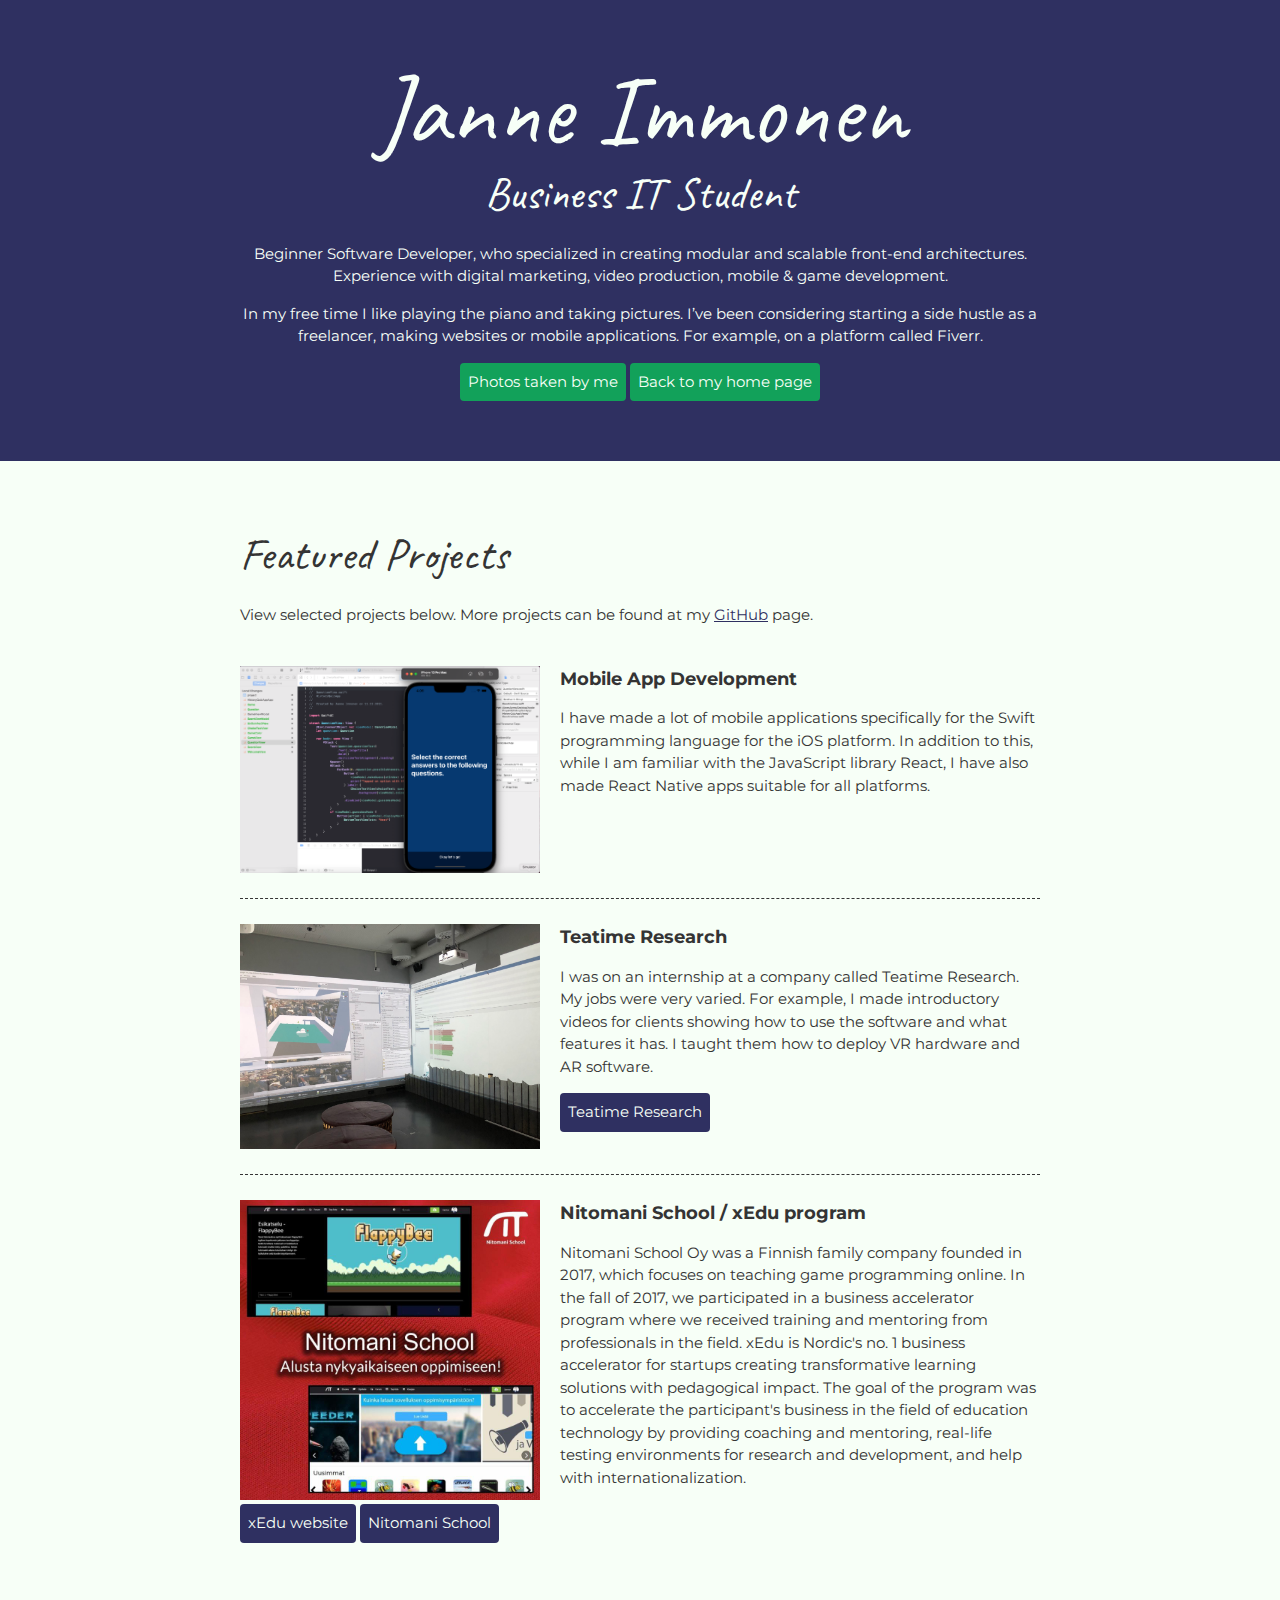
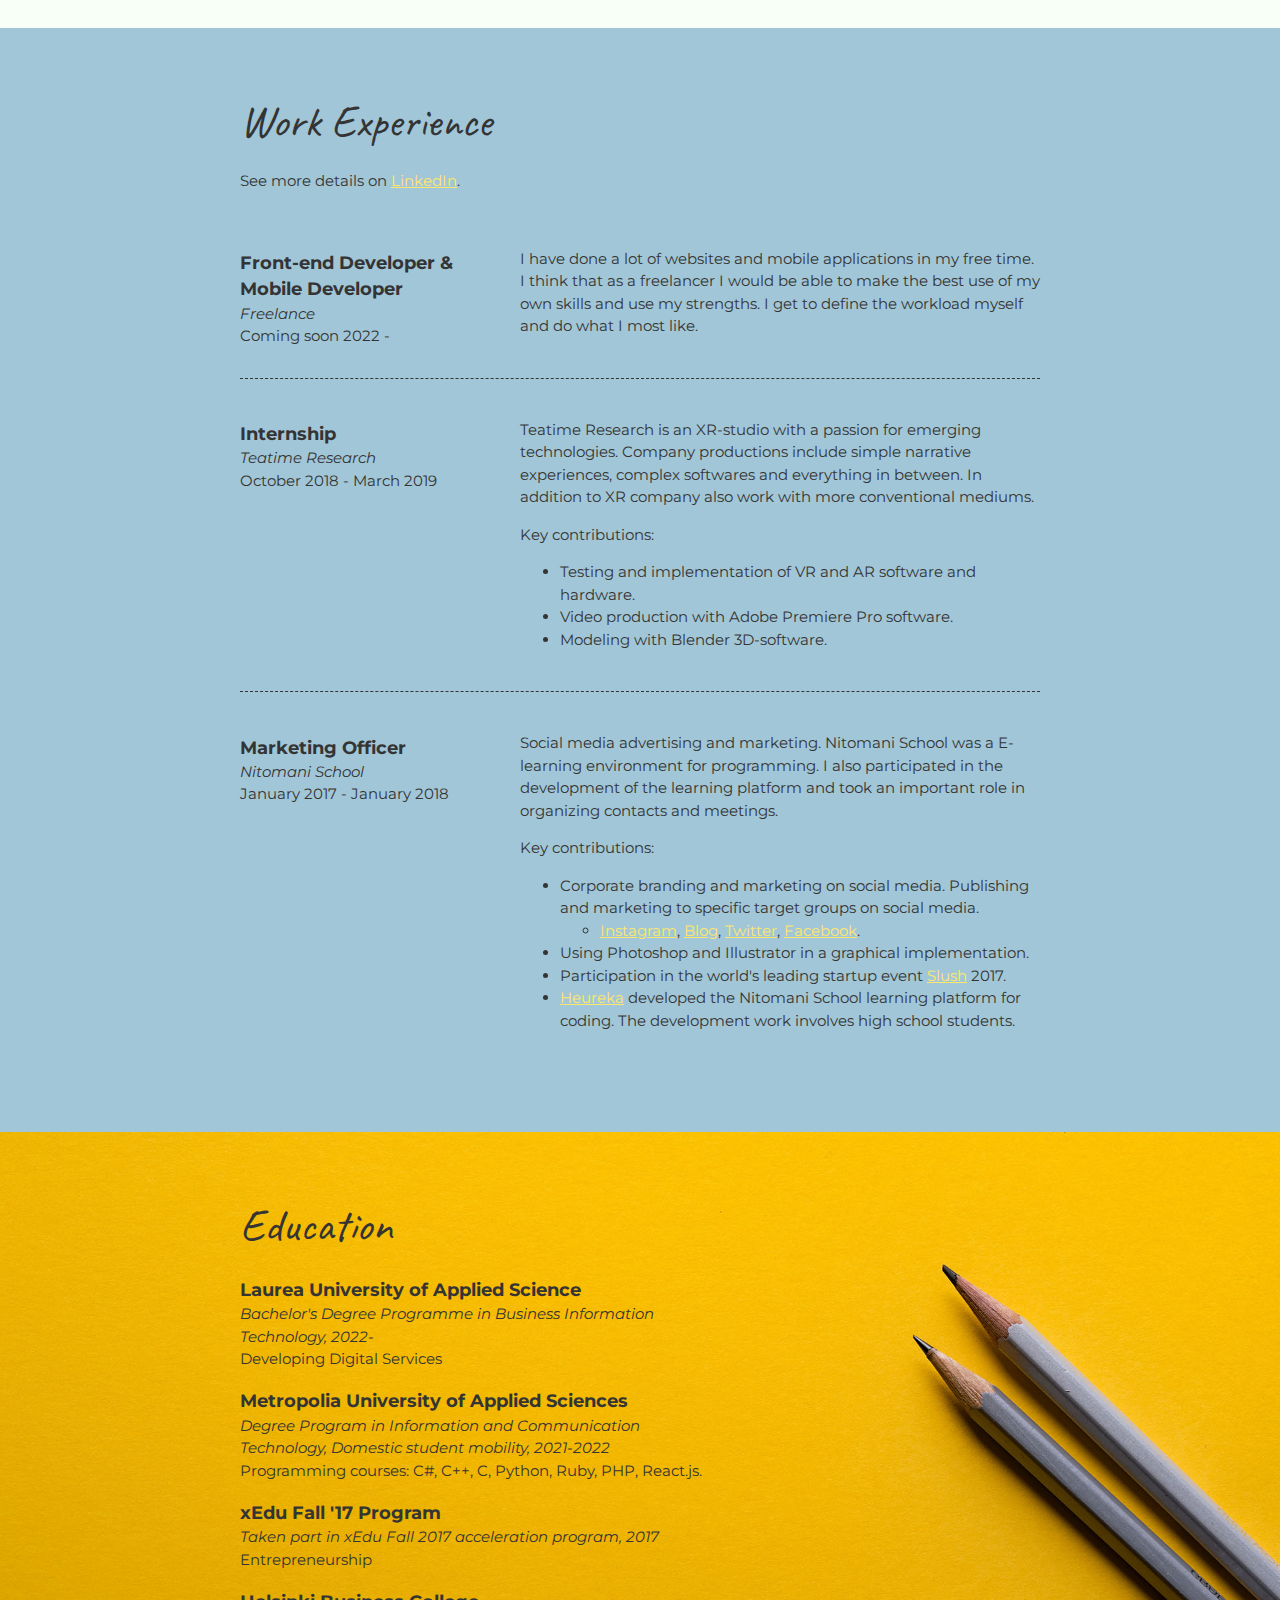
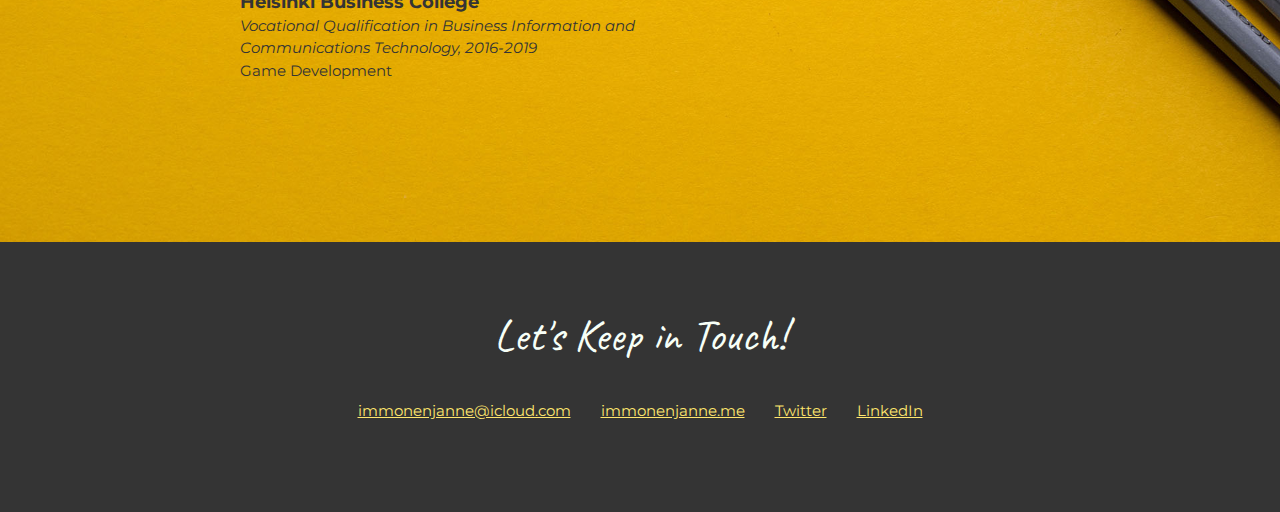
<file: index.html>
<!DOCTYPE html>
<html lang="en">
  <head>
    <meta charset="UTF-8" />
    <meta name="viewport" content="width=device-width, initial-scale=1.0" />
    <title>Janne Immonen | About Page</title>
    <link
      href="https://fonts.googleapis.com/css2?family=Caveat:wght@400;600&amp;family=Montserrat:wght@400;600&amp;display=swap"
      rel="stylesheet"
    />
    <link rel="stylesheet" href="css/cv.css" />
  </head>
  <body>
    <main>
      <!-- ***************  ABOUT / PROFILE  **************** -->
      <header>
        <div class="content-wrap">
          <h1>Janne Immonen</h1>
          <h2>Business IT Student</h2>
          <p>
            Beginner Software Developer, who specialized in creating modular and
            scalable front-end architectures. Experience with digital marketing,
            video production, mobile &amp; game development.
          </p>
          <p>
            In my free time I like playing the piano and taking pictures. I’ve
            been considering starting a side hustle as a freelancer, making
            websites or mobile applications. For example, on a platform called
            Fiverr.
          </p>
          <a class="btn" href="gallery.html" target="_blank"
            >Photos taken by me</a
          >
          <a class="btn" href="https://www.immonenjanne.me/">
            Back to my home page
          </a>
        </div>
      </header>

      <!-- ************ PROJECTS / PORTFOLIO  ************** -->
      <section class="projects">
        <div class="content-wrap divider">
          <h2>Featured Projects</h2>
          <p>
            View selected projects below. More projects can be found at my
            <a href="https://github.com/JanneImmonen" target="_blank">GitHub</a>
            page.
          </p>

          <!-- Project 1 -->
          <section class="project-item">
            <img src="images/mobile.png" alt="Mobile App Development" />
            <h3>Mobile App Development</h3>
            <p>
              I have made a lot of mobile applications specifically for the
              Swift programming language for the iOS platform. In addition to
              this, while I am familiar with the JavaScript library React, I
              have also made React Native apps suitable for all platforms.
            </p>
          </section>

          <!-- Project 2 -->
          <section class="project-item">
            <img src="images/teatime.jpeg" alt="Teatime Research" />
            <h3>Teatime Research</h3>
            <p>
              I was on an internship at a company called Teatime Research. My
              jobs were very varied. For example, I made introductory videos for
              clients showing how to use the software and what features it has.
              I taught them how to deploy VR hardware and AR software.
            </p>
            <a class="btn" href="https://teatimeresearch.com" target="_blank"
              >Teatime Research</a
            >
          </section>

          <!-- Project 3 -->
          <section class="project-item">
            <img src="images/nitomani.jpeg" alt="xEdu and Nitomani School" />
            <h3>Nitomani School / xEdu program</h3>
            <p>
              Nitomani School Oy was a Finnish family company founded in 2017,
              which focuses on teaching game programming online. In the fall of
              2017, we participated in a business accelerator program where we
              received training and mentoring from professionals in the field.
              xEdu is Nordic's no. 1 business accelerator for startups creating
              transformative learning solutions with pedagogical impact. The
              goal of the program was to accelerate the participant's business
              in the field of education technology by providing coaching and
              mentoring, real-life testing environments for research and
              development, and help with internationalization.
            </p>
            <a class="btn" href="https://www.xedu.co" target="_blank"
              >xEdu website</a
            >
            <a
              class="btn"
              href="https://www.youtube.com/channel/UCBWnaxPL60FbdYHNiVuwSeg/videos"
              target="_blank"
              >Nitomani School</a
            >
          </section>
        </div>
      </section>

      <!-- ****************  WORK EXPERIENCE  ******************** -->
      <section class="work-experience">
        <div class="content-wrap item-details divider">
          <h2>Work Experience</h2>
          <p>
            See more details on
            <a href="https://www.linkedin.com/in/janneimmonen/">LinkedIn</a>.
          </p>

          <!-- Job 1 -->
          <section class="job-item">
            <div class="job-details">
              <h3>Front-end Developer &amp; Mobile Developer</h3>
              <p>Freelance</p>
              <p>Coming soon 2022 -</p>
            </div>
            <div class="job-summary">
              <p>
                I have done a lot of websites and mobile applications in my free
                time. I think that as a freelancer I would be able to make the
                best use of my own skills and use my strengths. I get to define
                the workload myself and do what I most like.
              </p>
            </div>
          </section>

          <!-- Job 2 -->
          <section class="job-item">
            <div class="job-details">
              <h3>Internship</h3>
              <p>Teatime Research</p>
              <p>October 2018 - March 2019</p>
            </div>
            <div class="job-summary">
              <p>
                Teatime Research is an XR-studio with a passion for emerging
                technologies. Company productions include simple narrative
                experiences, complex softwares and everything in between. In
                addition to XR company also work with more conventional mediums.
              </p>
              <p>Key contributions:</p>
              <ul>
                <li>
                  Testing and implementation of VR and AR software and hardware.
                </li>
                <li>Video production with Adobe Premiere Pro software.</li>
                <li>Modeling with Blender 3D-software.</li>
              </ul>
            </div>
          </section>

          <!-- Job 3 -->
          <section class="job-item">
            <div class="job-details">
              <h3>Marketing Officer</h3>
              <p>Nitomani School</p>
              <p>January 2017 - January 2018</p>
            </div>
            <div class="job-summary">
              <p>
                Social media advertising and marketing. Nitomani School was a
                E-learning environment for programming. I also participated in
                the development of the learning platform and took an important
                role in organizing contacts and meetings.
              </p>
              <p>Key contributions:</p>
              <ul>
                <li>
                  Corporate branding and marketing on social media. Publishing
                  and marketing to specific target groups on social media.
                  <ul>
                    <li>
                      <a href="https://www.instagram.com/nitomani.school/"
                        >Instagram</a
                      >, <a href="https://nitomanischool.blogspot.com">Blog</a>,
                      <a href="https://twitter.com/nitomanischool">Twitter</a>,
                      <a href="https://www.facebook.com/nitomanischool/"
                        >Facebook</a
                      >.
                    </li>
                  </ul>
                </li>
                <li>
                  Using Photoshop and Illustrator in a graphical implementation.
                </li>
                <li>
                  Participation in the world's leading startup event
                  <a href="https://www.slush.org">Slush</a> 2017.
                </li>
                <li>
                  <a
                    href="https://www.mynewsdesk.com/fi/heureka/pressreleases/virtuaalilaseja-robotiikkaa-ja-koodaamista-koululaiset-kehittaevaet-heurekassa-vaelineitae-tulevaisuuden-oppimiseen-2316171"
                    >Heureka</a
                  >
                  developed the Nitomani School learning platform for coding.
                  The development work involves high school students.
                </li>
              </ul>
            </div>
          </section>
        </div>
      </section>

      <!-- *************  EDUCATION & CERTIFICATIONS *********** -->
      <section class="education">
        <div class="content-wrap item-details">
          <h2>Education</h2>

          <section>
            <h3>Laurea University of Applied Science</h3>
            <p>
              Bachelor's Degree Programme in Business Information Technology,
              2022-
            </p>
            <p>Developing Digital Services</p>
          </section>

          <section>
            <h3>Metropolia University of Applied Sciences</h3>
            <p>
              Degree Program in Information and Communication Technology,
              Domestic student mobility, 2021-2022
            </p>
            <p>Programming courses: C#, C++, C, Python, Ruby, PHP, React.js.</p>
          </section>

          <section>
            <h3>xEdu Fall '17 Program</h3>
            <p>Taken part in xEdu Fall 2017 acceleration program, 2017</p>
            <p>Entrepreneurship</p>
          </section>

          <section>
            <h3>Helsinki Business College</h3>
            <p>
              Vocational Qualification in Business Information and
              Communications Technology, 2016-2019
            </p>
            <p>Game Development</p>
          </section>
        </div>
      </section>

      <!-- ************  CONTACT INFO / SOCIAL MEDIA  ************ -->
      <footer>
        <div class="content-wrap">
          <h2>Let's Keep in Touch!</h2>

          <!-- Social media and contact links. Add or remove any networks. -->
          <ul class="contact-list">
            <li>
              <a href="mailto:immonenjanne@icloud.com"
                >immonenjanne@icloud.com</a
              >
            </li>
            <li>
              <a href="https://immonenjanne.me" target="_blank"
                >immonenjanne.me</a
              >
            </li>
            <li>
              <a href="http://twitter.com/immonenjanne" target="_blank"
                >Twitter</a
              >
            </li>
            <li>
              <a
                href="https://www.linkedin.com/in/janneimmonen/"
                target="_blank"
                >LinkedIn</a
              >
            </li>
          </ul>
        </div>
      </footer>
    </main>
  </body>
</html>
</file>
<file: css/cv.css>
html {
  box-sizing: border-box;
}
*,
*:before,
*:after {
  box-sizing: inherit;
}
body {
  color: #343434;
  margin: 0;
  padding: 0;
  font-family: "Montserrat", sans-serif;
  font-size: 15px;
  line-height: 1.5;
}
img {
  width: 300px;
}
a {
  color: #ffe66d;
}
a:hover {
  text-decoration: none;
}
h1 {
  font-size: 100px;
  line-height: 1;
}
h2 {
  font-size: 45px;
}
h1,
h2 {
  font-family: "Caveat", cursive;
  font-weight: 400;
  margin: 0;
}
.content-wrap {
  max-width: 800px;
  width: 85%;
  margin: 0 auto;
  padding: 60px 0;
}
h3 {
  margin-bottom: 0;
}
.item-details h3 + p {
  font-style: italic;
}
.item-details h3 ~ p {
  margin: 0;
}
.divider > section {
  border-bottom: 1px dashed #343434;
  padding: 25px 0;
}
.divider > section:last-of-type {
  border-bottom: none;
}

/* Profile
------------------------------------*/
header {
  background: #2f3061;
  color: #f7fff7;
}
.content-wrap .btn {
  color: #f7fff7;
  background: #12a15a;
  text-decoration: none;
  padding: 8px;
  border-radius: 4px;
  display: inline-block;
}
.content-wrap .btn:hover {
  background: rgba(27, 138, 77, 0.8);
}

/* Projects
------------------------------------*/
.projects {
  background: #f7fff7;
}
.projects a {
  color: #2f3061;
}
.projects .btn {
  color: #f7fff7;
  background: #2f3061;
  text-decoration: none;
  padding: 8px;
  border-radius: 4px;
  display: inline-block;
}
.projects .btn:hover {
  background: rgba(47, 48, 97, 80%);
}
.project-item {
  overflow: hidden;
}
.project-item h3 {
  margin-top: 0;
}

/* Work Experience
------------------------------------*/
.work-experience {
  background: #a1c6d7;
}

/* Education
------------------------------------*/
.education {
  background-image: url(../images/pens.jpg);
  background-size: cover;
  background-position: top right;
  padding-bottom: 100px;
}
.education p {
  width: 60%;
}

/* Contact Info
------------------------------------*/
footer {
  background: #343434;
  color: #f7fff7;
}
.contact-list {
  list-style-type: none;
  padding: 0;
}
.contact-list a {
  padding: 15px;
  display: inline-block;
}

/* Responsive
------------------------------------*/
@media screen and (min-width: 750px) {
  header,
  footer {
    text-align: center;
  }
  .project-item img {
    float: left;
    margin-right: 20px;
  }

  .job-item {
    display: grid;
    grid-template-columns: 1fr 2fr;
    column-gap: 20px;
  }
  .contact-list {
    display: flex;
    justify-content: center;
  }
}

@media screen and (max-width: 749px) {
  h1 {
    font-size: 75px;
    line-height: 0.9;
    margin-bottom: 20px;
  }
  h2 {
    line-height: 1;
  }
  .contact-list a {
    padding: 5px;
  }
  .education {
    background-image: none;
    background-color: rgb(233, 177, 35);
  }
}
</file>
